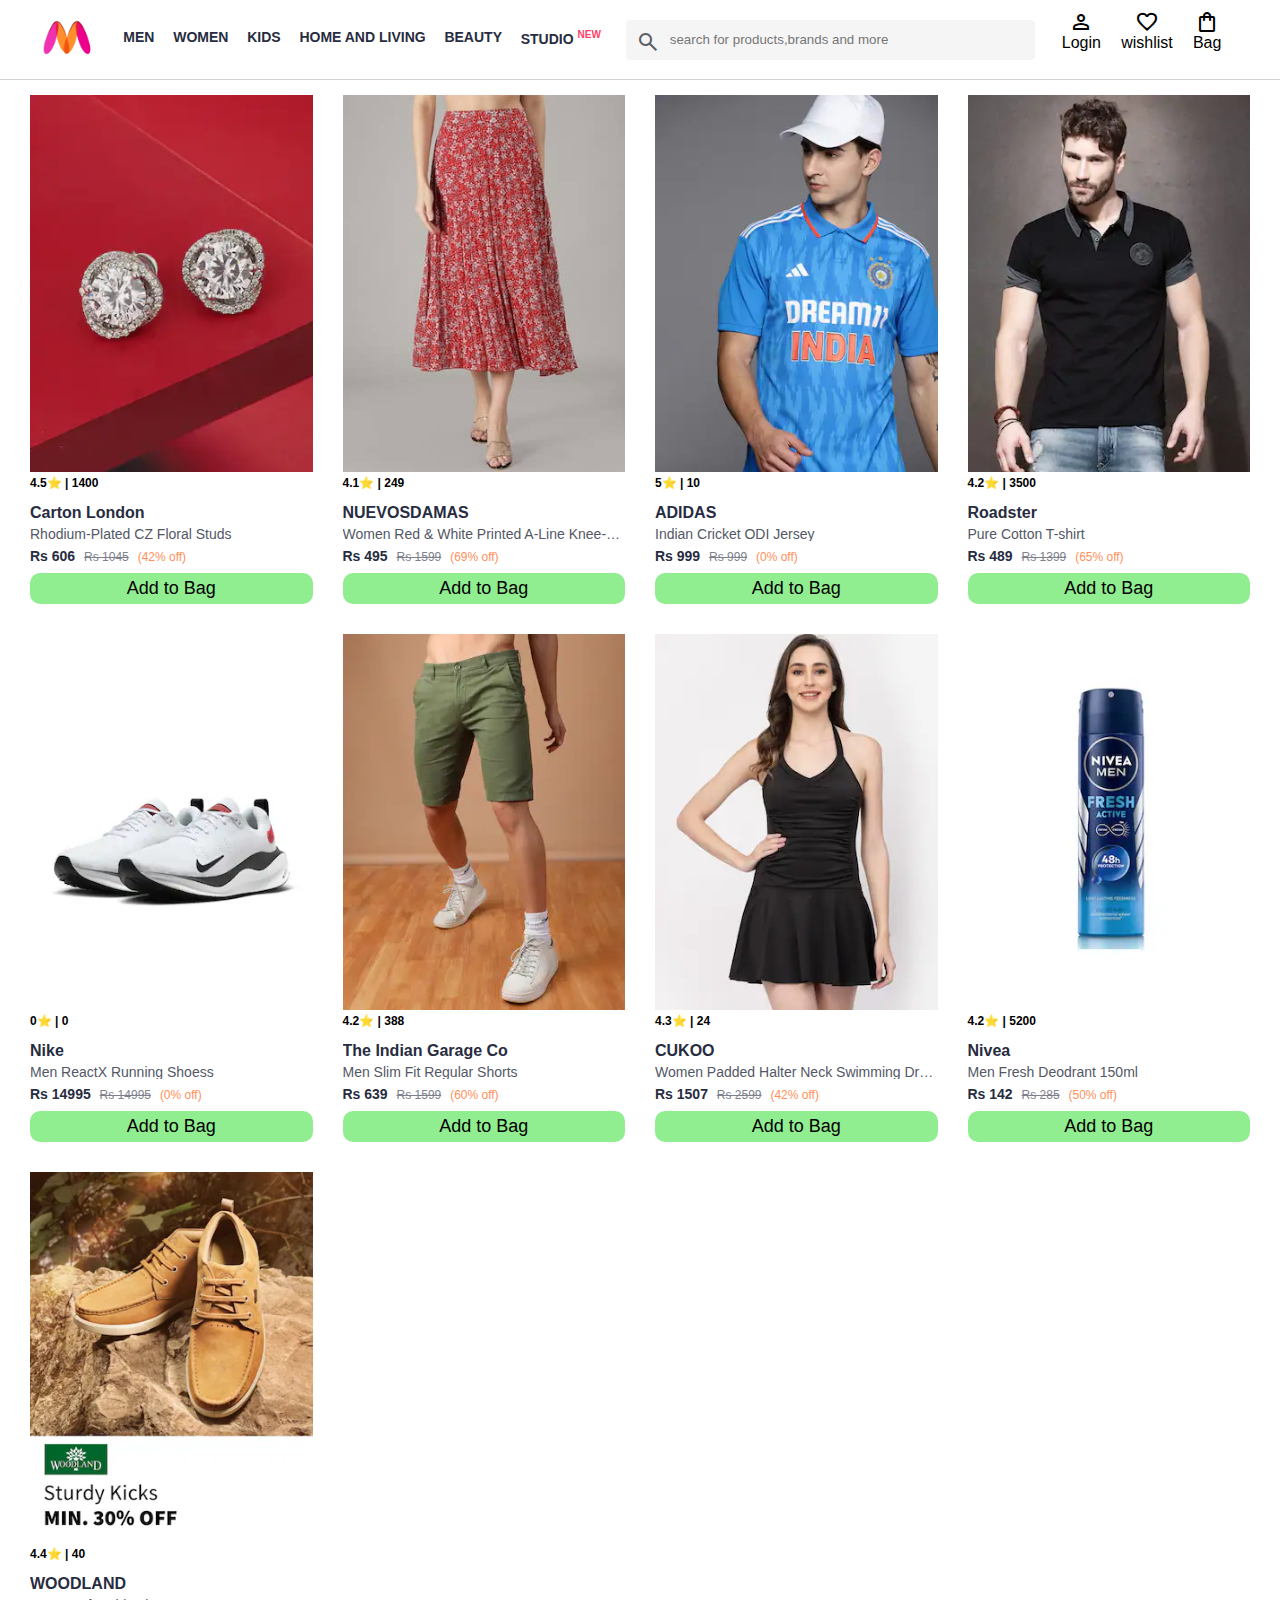
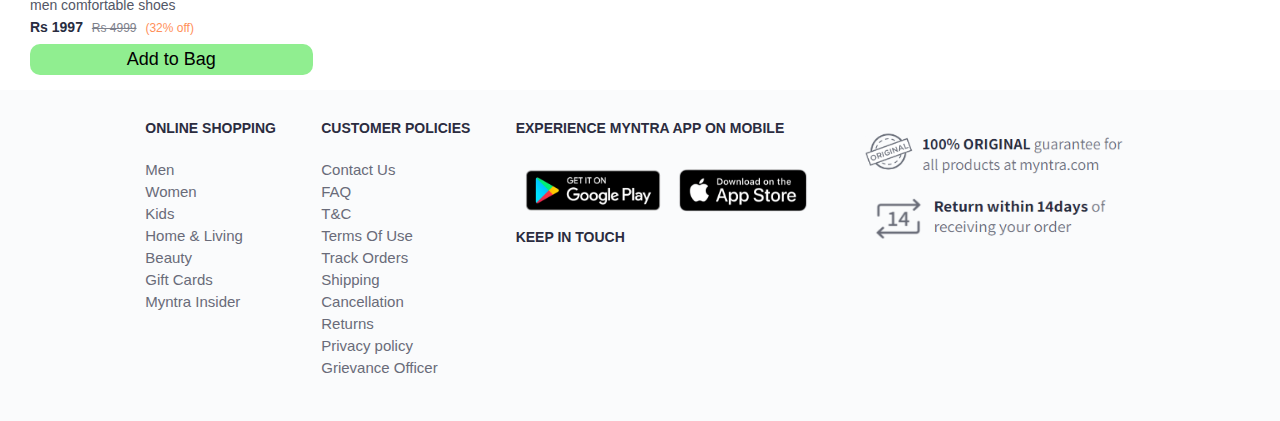
<file: index.html>
<!DOCTYPE html>
<html lang="en">
<head>
    <title>Myntra</title>
    <link rel="stylesheet" href="css/index.css">
    <link rel="stylesheet" href="https://fonts.googleapis.com/css2?family=Material+Symbols+Outlined:opsz,wght,FILL,GRAD@20..48,100..700,0..1,-50..200"/>
    <link rel="stylesheet" href="https://cdnjs.cloudflare.com/ajax/libs/font-awesome/6.6.0/css/all.min.css" integrity="sha512-Kc323vGBEqzTmouAECnVceyQqyqdsSiqLQISBL29aUW4U/M7pSPA/gEUZQqv1cwx4OnYxTxve5UMg5GT6L4JJg==" crossorigin="anonymous" referrerpolicy="no-referrer" />
</head>
<body>
    <header>
        <div class="logo-container">
            <a href="">
                <img class="myntra-home" src="images/myntra_logo.webp" alt="myntra home">
            </a>
        </div>
        <div class="nav-bar">
            <a class="men" href="#">MEN</a>
            <a class="women" href="#">WOMEN</a>
            <a class="kids" href="#">KIDS</a>
            <a class="home" href="#">HOME AND LIVING</a>
            <a class="beauty" href="#">BEAUTY</a>
            <a class="studio" href="#">STUDIO <sup>NEW</sup></a>
        </div>
        <div class="search-bar">
            <span class="material-symbols-outlined search-icon">
                search
                </span>
                <input class="search-box" placeholder="search for products,brands and more">
        </div>
        <div class="action-bar">
            <a class="action-container" href="login.html">
                <span class="material-symbols-outlined">
                    Person
                    </span>
                <span class="action-text">Login</span>
            </a>
            <div class="action-container">
                <span class="material-symbols-outlined">
                    favorite
                    </span>
                <span class="action-text">wishlist</span>
            </div>
            <a class="action-container" href="bag.html">
                <span class="material-symbols-outlined">
                    shopping_bag
                    </span>
                <span class="action-text">Bag</span>
                <span class="bag-item-count">0</span>
            </a>
        </div>
    </header>
    <main>
       <div class="items-container">
        
       </div>
    </main>
    <footer>
        <div class="footer-container">
            <div class="footer-column">
                <h3 class="column-header">ONLINE SHOPPING</h3>
                <a href="#">Men</a>
                <a href="#">Women</a>
                <a href="#">Kids</a>
                <a href="#">Home & Living</a>
                <a href="#">Beauty</a>
                <a href="#">Gift Cards</a>
                <a href="#">Myntra Insider</a>
            </div>
            <div class="footer-column">
                <h3 class="column-header">CUSTOMER POLICIES</h3>
                <a href="#">Contact Us</a>
                <a href="#">FAQ</a>
                <a href="#">T&C</a>
                <a href="#">Terms Of Use</a>
                <a href="#">Track Orders</a>
                <a href="#">Shipping</a>
                <a href="#">Cancellation</a>
                <a href="#">Returns</a>
                <a href="#">Privacy policy</a>
                <a href="#">Grievance Officer</a>
            </div>
            <div class="footer-column">
                <h3 class="column-header">EXPERIENCE MYNTRA APP ON MOBILE</h3>
                <div class="app-button">
                <a href="#"><img class="play-app" src="images/playstore.png" alt=""></a>
                <a href="#"><img class="play-app app-image" src="images/appstore.png" alt=""></a> 
                </div>
                <div class="socials">
                    <h3 class="column-header social-header">KEEP IN TOUCH</h3>
                    <div class="social-icons">
                        <a href="#"><i class="fa-brands fa-square-facebook"></i></a>
                        <a href="#"><i class="fa-brands fa-twitter"></i></a>
                        <a href="#"><i class="fa-brands fa-youtube"></i></a>
                        <a href="#"><i class="fa-brands fa-instagram"></i></a>
                    </div>
                </div>
            </div>
            <div class="footer-column">
                <img class="return-image" src="images/Screenshot 2024-11-13 190514.png" alt="">
                <img class="return-image" src="images/Screenshot 2024-11-13 190522.png" alt="">
            </div>
        </div>
    </footer>
<script src="index.js"></script>
</body>
</html>
</file>
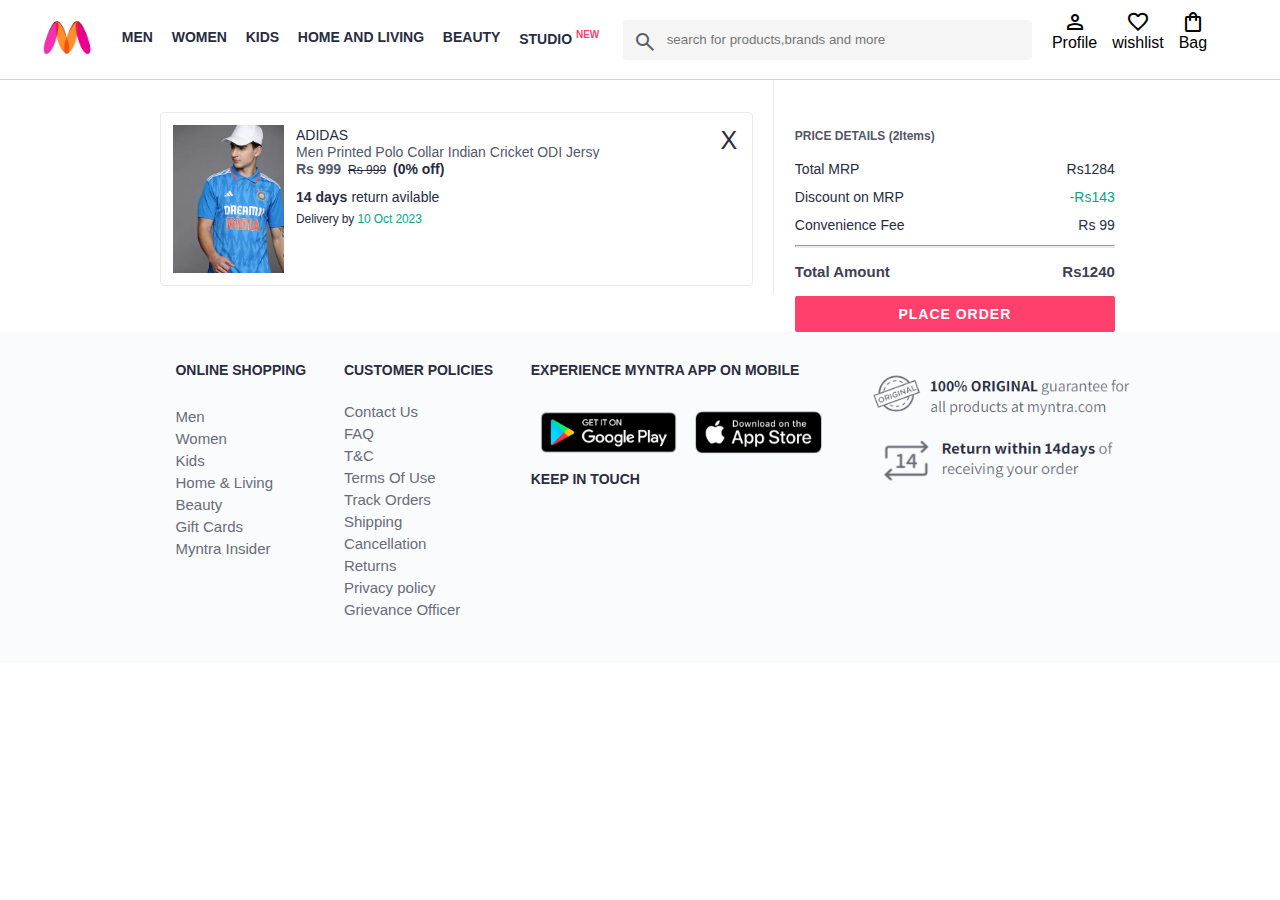
<file: bag.html>
<!DOCTYPE html>
<html lang="en">
<head>
    <title>Myntra</title>
    <link rel="stylesheet" href="css/index.css">
    <link rel="stylesheet" href="css/bag.css">
    <link rel="stylesheet" href="https://fonts.googleapis.com/css2?family=Material+Symbols+Outlined:opsz,wght,FILL,GRAD@20..48,100..700,0..1,-50..200"/>
    <link rel="stylesheet" href="https://cdnjs.cloudflare.com/ajax/libs/font-awesome/6.6.0/css/all.min.css" integrity="sha512-Kc323vGBEqzTmouAECnVceyQqyqdsSiqLQISBL29aUW4U/M7pSPA/gEUZQqv1cwx4OnYxTxve5UMg5GT6L4JJg==" crossorigin="anonymous" referrerpolicy="no-referrer" />
</head>
<body>
    <header>
        <div class="logo-container">
            <a href="">
                <img class="myntra-home" src="images/myntra_logo.webp" alt="myntra home">
            </a>
        </div>
        <div class="nav-bar">
            <a class="men" href="#">MEN</a>
            <a class="women" href="#">WOMEN</a>
            <a class="kids" href="#">KIDS</a>
            <a class="home" href="#">HOME AND LIVING</a>
            <a class="beauty" href="#">BEAUTY</a>
            <a class="studio" href="#">STUDIO <sup>NEW</sup></a>
        </div>
        <div class="search-bar">
            <span class="material-symbols-outlined search-icon">
                search
                </span>
                <input class="search-box" placeholder="search for products,brands and more">
        </div>
        <div class="action-bar">
            <div class="action-container">
                <span class="material-symbols-outlined">
                    person
                    </span>
                <span class="action-text">Profile</span>
            </div>
            <div class="action-container">
                <span class="material-symbols-outlined">
                    favorite
                    </span>
                <span class="action-text">wishlist</span>
            </div>
            <a class="action-container" href="bag.html">
                <span class="material-symbols-outlined">
                    shopping_bag
                    </span>
                <span class="action-text">Bag</span>
                <span class="bag-item-count">0</span>
            <a>
        </div>
    </header>
    <main>
      <div class="bag-page">
        <div class="bag-items-container">
        </div>
        <div class="bag-summary">
            <div class="bag-details-container">
                <div class="price-header">PRICE DETAILS (2Items)</div>
                <div class="price-item">
                    <span class="price-item-tag">Total MRP</span>
                    <span class="price-item-value">Rs1284</span>
                </div>
                <div class="price-item">
                    <span class="price-item-tag">Discount on MRP</span>
                    <span class="priceDetail-base-discount price-item-value">-Rs143</span>
                </div>
                <div class="price-item">
                    <span class="price-item-tag">Convenience Fee</span>
                    <span class="price-item-value">Rs 99</span>
                </div>
                <hr>
                <div class="price-footer">
                    <span class="price-item-tag">Total Amount</span>
                    <span class="price-item-value">Rs1240</span>
                </div>
            </div>
            <button class="btn-place-order">
                <div class="css-xjhrni">PLACE ORDER</div>
            </button>
        </div>

      </div>
    </main>
    <footer>
        <div class="footer-container">
            <div class="footer-column">
                <h3 class="column-header">ONLINE SHOPPING</h3>
                <a href="#">Men</a>
                <a href="#">Women</a>
                <a href="#">Kids</a>
                <a href="#">Home & Living</a>
                <a href="#">Beauty</a>
                <a href="#">Gift Cards</a>
                <a href="#">Myntra Insider</a>
            </div>
            <div class="footer-column">
                <h3 class="column-header">CUSTOMER POLICIES</h3>
                <a href="#">Contact Us</a>
                <a href="#">FAQ</a>
                <a href="#">T&C</a>
                <a href="#">Terms Of Use</a>
                <a href="#">Track Orders</a>
                <a href="#">Shipping</a>
                <a href="#">Cancellation</a>
                <a href="#">Returns</a>
                <a href="#">Privacy policy</a>
                <a href="#">Grievance Officer</a>
            </div>
            <div class="footer-column">
                <h3 class="column-header">EXPERIENCE MYNTRA APP ON MOBILE</h3>
                <div class="app-button">
                <a href="#"><img class="play-app" src="images/playstore.png" alt=""></a>
                <a href="#"><img class="play-app app-image" src="images/appstore.png" alt=""></a>
                </div>
                <div class="socials">
                    <h3 class="column-header social-header">KEEP IN TOUCH</h3>
                    <div class="social-icons">
                        <a href="#"><i class="fa-brands fa-square-facebook"></i></a>
                        <a href="#"><i class="fa-brands fa-twitter"></i></a>
                        <a href="#"><i class="fa-brands fa-youtube"></i></a>
                        <a href="#"><i class="fa-brands fa-instagram"></i></a>
                    </div>
                </div>
            </div>
            <div class="footer-column">
                <img class="return-image" src="images/Screenshot 2024-11-13 190514.png" alt="">
                <img class="return-image" src="images/Screenshot 2024-11-13 190522.png" alt="">
            </div>
        </div>
    </footer>
    <script src="index.js"></script>
    <script src="bag.js"></script>

</body>
</html>
</file>
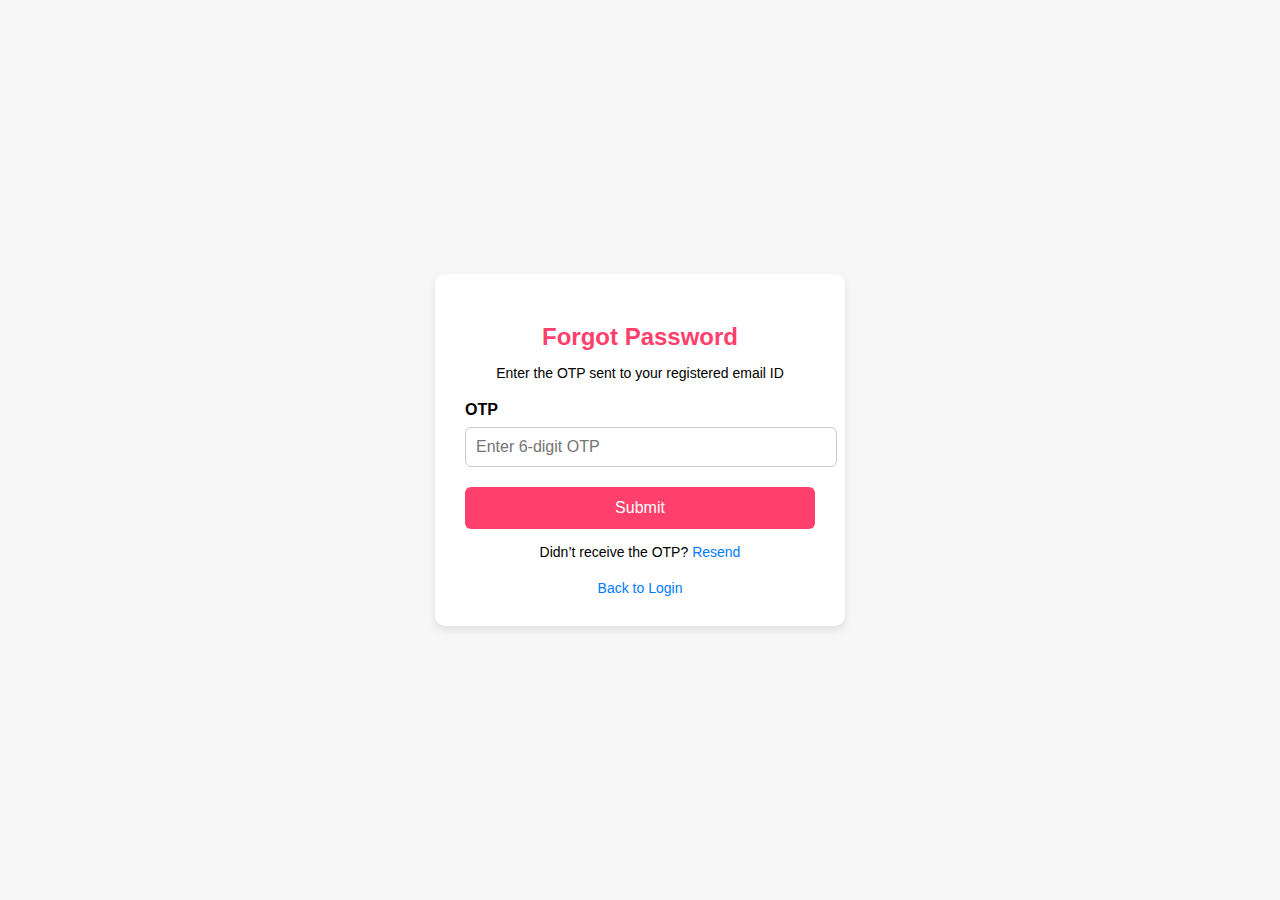
<file: forgot-password.html>
<!DOCTYPE html>
<html lang="en">
<head>
  <meta charset="UTF-8" />
  <meta name="viewport" content="width=device-width, initial-scale=1.0" />
  <title>Forgot Password | Myntra Clone</title>
  <link rel="stylesheet" href="css/forgot-password.css" />
</head>
<body>
  <div class="forgot-container">
    <h2>Forgot Password</h2>
    <p>Enter the OTP sent to your registered email ID</p>

    <form action="verify-otp.php" method="POST">
      <div class="form-group">
        <label for="otp">OTP</label>
        <input
          type="text"
          id="otp"
          name="otp"
          placeholder="Enter 6-digit OTP"
          required
        />
      </div>

      <button type="submit">Submit</button>
    </form>

    <div class="info">
      <p>Didn’t receive the OTP? <a href="#">Resend</a></p>
      <a href="login.html">Back to Login</a>
    </div>
  </div>
</body>
</html>
</file>
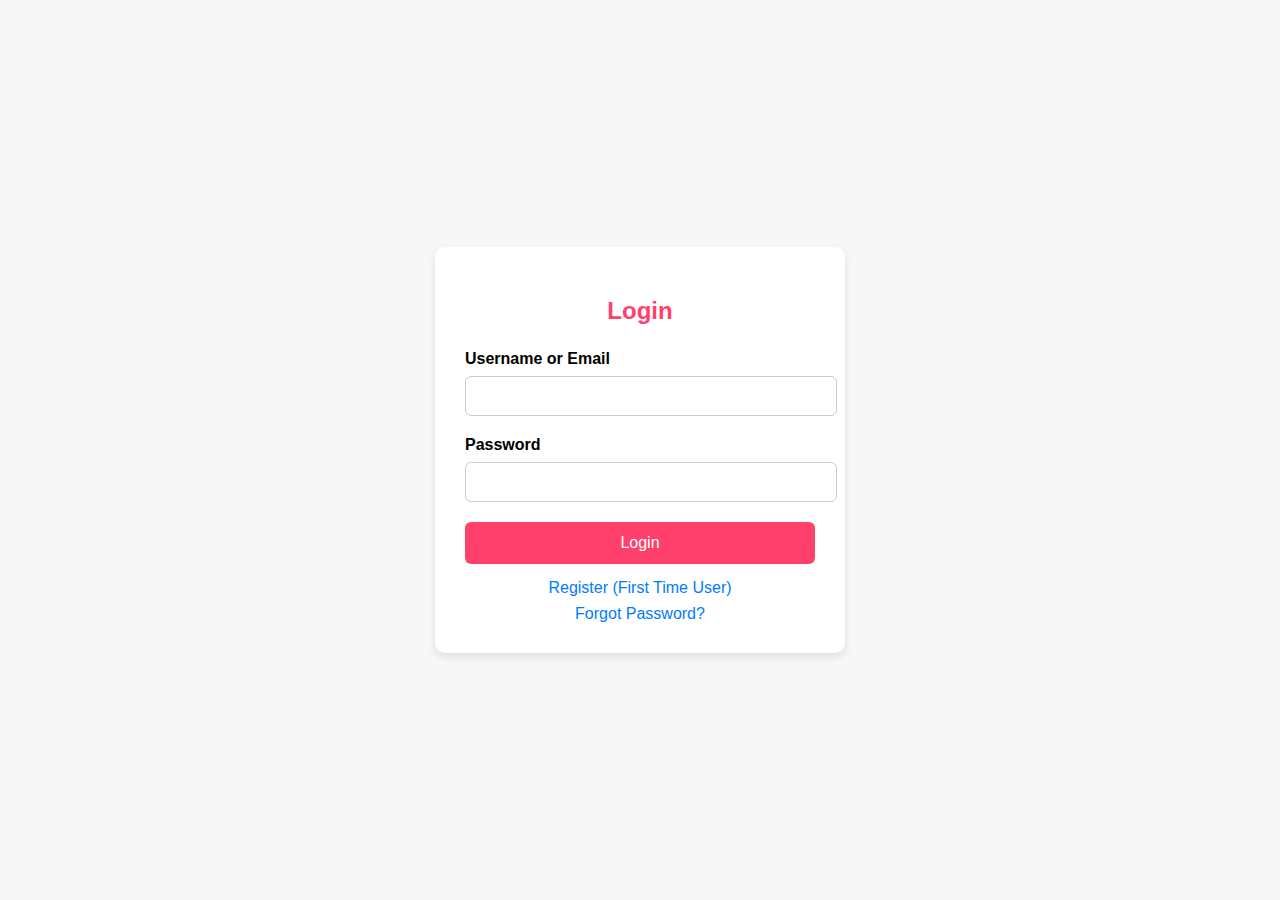
<file: login.html>
<!DOCTYPE html>
<html lang="en">
<head>
  <meta charset="UTF-8" />
  <meta name="viewport" content="width=device-width, initial-scale=1.0" />
  <title>Login | Myntra Clone</title>
  <link rel="stylesheet" href="css/login.css" />
</head>
<body>
  <div class="login-container">
    <h2>Login</h2>
    <form action="login.php" method="POST">
      <div class="form-group">
        <label for="username">Username or Email</label>
        <input type="text" id="username" name="username" required />
      </div>

      <div class="form-group">
        <label for="password">Password</label>
        <input type="password" id="password" name="password" required />
      </div>

      <button type="submit">Login</button>
    </form>

    <div class="links">
      <a href="register.html">Register (First Time User)</a>
      <a href="forgot-password.html">Forgot Password?</a>
    </div>
  </div>
</body>
</html>
</file>
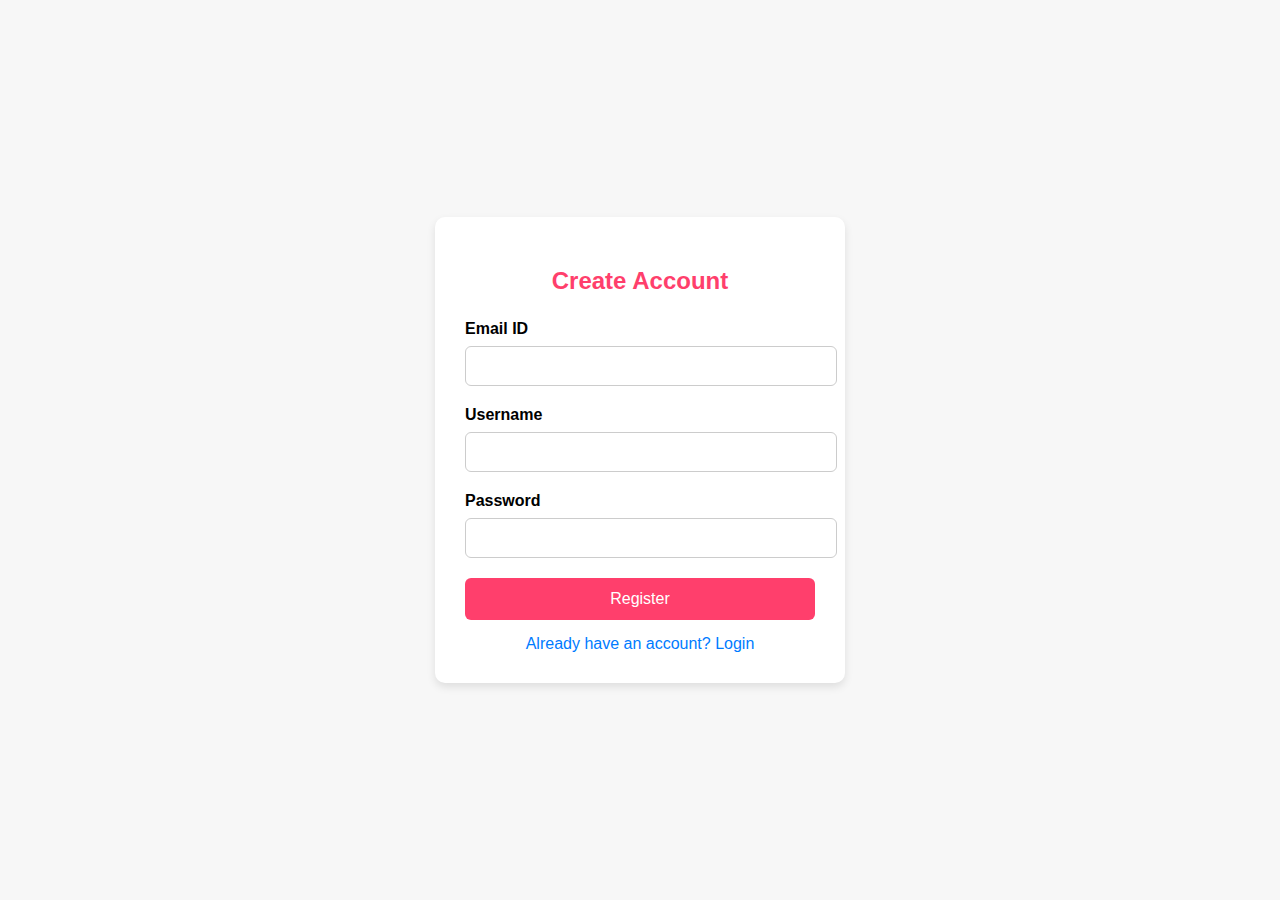
<file: register.html>
<!DOCTYPE html>
<html lang="en">
<head>
  <meta charset="UTF-8" />
  <meta name="viewport" content="width=device-width, initial-scale=1.0" />
  <title>Register | Myntra Clone</title>
  <link rel="stylesheet" href="css/register.css" />
</head>
<body>
  <div class="register-container">
    <h2>Create Account</h2>
    <form action="register.php" method="POST">
      <div class="form-group">
        <label for="email">Email ID</label>
        <input type="email" id="email" name="email" required />
      </div>

      <div class="form-group">
        <label for="username">Username</label>
        <input type="text" id="username" name="username" required />
      </div>

      <div class="form-group">
        <label for="password">Password</label>
        <input type="password" id="password" name="password" required />
      </div>

      <button type="submit">Register</button>
    </form>

    <div class="links">
      <a href="login.html">Already have an account? Login</a>
    </div>
  </div>
</body>
</html>
</file>
<file: css/index.css>
*{
    margin:0px;
    padding:0px;
    font-family: Assistant, -apple-system, BlinkMacSystemFont, Segoe UI, Roboto, Helvetica, Arial, sans-serif;
    box-sizing:border-box;
}
header{
    display:flex;
    height:80px;
    background-color:white;
    justify-content:space-between;
    align-items:center;
    border-bottom:1.5px solid #d4d3d3;
}
.myntra-home{
    height:45px;
    
}
.logo-container{
    margin-left:3%;
}
.action-bar{
    margin-right:3%;
}
.nav-bar{
    display:flex;
    justify-content:space-evenly;
    min-width:515px;
}
.nav-bar a{
    font-size:14px;
    font-weight:700;
    text-decoration: none;
    color:#282c3f;
    padding:30px 0;
    border-bottom:4px solid transparent;
}
.men:hover{
    border-bottom:4px solid #f54e77;
}
.women:hover{
    border-bottom:4px solid #fb56c1;
}
.kids:hover{
    border-bottom:4px solid #f26a10;;
}
.home:hover{
    border-bottom:4px solid #f2c210;;
}
.beauty:hover{
    border-bottom:4px solid #0db7af;
}
.studio:hover{
    border-bottom:4px solid #ff3f6c;
}
.nav-bar a sup{
    color:#ff3f6c;
    font-weight: 600;
    font-size:10px;
}
.search-bar{
    height:40px;
    min-width:200px;
    width:32%;
    display:flex;
    align-items:center;
}

.search-box{
    color: #696e79;
    background-color:#f5f5f6;
    flex-grow:1;
    height:40px;
    border:none;
    border-radius:0 4px 4px 0;
}
.search-icon{
    height:20px;
    box-sizing:content-box;
    padding:10px;
    background-color:#f5f5f6;
    color:#5d5f66;
    font-weight:300;
    border-radius:4px 0 0 4px;
}
.action-bar{
    display:flex;
    min-width:200px;
    justify-content:space-evenly;
}
.action-container{
    display:flex;
    flex-direction:column;
    align-items:center;
    text-decoration: none;
}
.action-container:link{
    color:black;
}
/*main-section*/
.banner-image{
    width:100%;
}
.banner-container{
    margin:40px 0;
}
.category-heading{
    text-transform: uppercase;
    color: #3e4152;
    letter-spacing: .15em;
    font-size: 1.8em;
    margin: 50px 0 10px 30px;
    max-height: 5em;
    font-weight: 700;
}
.category-items{
    display:flex;
    flex-wrap:wrap;
    justify-content:space-evenly;
}
.sale-item{
    width:240px;
}
footer{
    background-color:#fafbfc;
}
.footer-column a{
    text-decoration:none;
    color:#696b79;
    font-size: 15px;
    padding-bottom:5px;
}
.footer-container{
    padding:30px 0 40px 0;
    background-color:#fafbfc;
    display:flex;
    justify-content: space-evenly;
    margin:0 100px;
}
.footer-column{
    display:flex;
    flex-direction: column;
}
.column-header{
    color:#2b2c3f;
    font-weight:700;
    font-size:14px;
    margin-bottom:25px;
}
.app-button{
    display:flex;
}
.play-app{
    height:60px;
}
.app-image{
    margin-top:5px;
    height:48px;
}
.app-button{
    display:flex;
}
.fa-brands{
    color:#696b79;
    font-size:20px;
}
.social-icons{
    display:flex;
    justify-content:space-between;
    margin-right:180px;
    margin-left:5px;
}
.return-image{
    height:65px;
}
.social-header{
    margin-bottom:15px;
}
/*functional clone css*/

.items-container{
    width: 100%;
    display: flex;
    flex-wrap: wrap;
    margin: 0 auto;
    padding: 0 15px;
}

.item-container{
    width: 25%; /* Exactly 4 items per row */
    padding: 15px;
    box-sizing: border-box;
}

.item-image{
    width: 100%;
    object-fit: cover;
}

.rating{
    font-size: 12px;
    font-weight: 700;
}

.company-name{
    margin-top: 15px;
    font-size: 16px;
    font-weight: 700;
    line-height: 1;
    color: #282c3f;
    margin-bottom: 6px;
    overflow: hidden;
    text-overflow: ellipsis;
    white-space: nowrap;
}

.item-name{
    color: #535766;
    font-size: 14px;
    line-height: 1;
    margin-bottom: 0;
    margin-top: 0;
    overflow: hidden;
    text-overflow: ellipsis;
    white-space: nowrap;
    font-weight: 400;
    display: block;
}

.price{
    margin-top: 8px;
    font-size: 14px;
    line-height: 15px;
    color: #282c3f;
    white-space: nowrap;
}

.discounted-price{
    font-size: 14px;
    font-weight: 700;
    color: #282c3f;
}

.mrp{
    text-decoration: line-through;
    color: #7e818c;
    font-weight: 400;
    margin-left: 5px;
    font-size: 12px;
}

.off{
    color: #ff905a;
    font-weight: 400;
    font-size: 12px;
    margin-left: 5px;
}

.add-to-bag{
    background-color: lightgreen;
    width: 100%;
    padding: 8px 15px;
    margin-top: 8px;
    border: none;
    border-radius: 10px;
    font-size: 18px;
    padding: 5px 15px;
    cursor: pointer;
}

.bag-item-count{
    background-color: #f16565;
    white-space: nowrap;
    text-align: center;
    line-height: 18px;
    padding: 0 6px;
    height: 18px;
    position: relative;
    border-radius: 50%;
    font-size: 12px;
    color: #fff;
    left: 13px;
    top: -44px;
    font-weight: 700;
    cursor: pointer;
}

/* Responsive breakpoints */
@media (max-width: 1200px) {
    .item-container {
        width: 33.333%; /* 3 items per row */
    }
}

@media (max-width: 768px) {
    .item-container {
        width: 50%; /* 2 items per row */
    }
}

@media (max-width: 480px) {
    .item-container {
        width: 100%; /* 1 item per row */
    }
}



/*functional clone css*/
/*.items-container{
    width:100%;
    margin:30px 12%;
    display:flex;
    flex-wrap:wrap;
    justify-content:space-evenly;
}
.item-container{
    width:100px;
    margin:50px;
}
.item-image{
    width:100%;
}
.rating{
    font-size: 12px;
    font-weight: 700;
}
.company-name{
    margin-top:15px;
    font-size: 16px;
    font-weight: 700;
    line-height: 1;
    color: #282c3f;
    margin-bottom: 6px;
    overflow: hidden;
    text-overflow: ellipsis;
    white-space: nowrap;
}
.item-name{
    color: #535766;
    font-size: 14px;
    line-height: 1;
    margin-bottom: 0;
    margin-top: 0;
    overflow: hidden;
    text-overflow: ellipsis;
    white-space: nowrap;
    font-weight: 400;
    display: block;
}
.price{
    margin-top:8px;
    font-size: 14px;
    line-height: 15px;
    color: #282c3f;
    white-space: nowrap;
}
.discounted-price{
    font-size: 14px;
    font-weight: 700;
    color: #282c3f;
}
.mrp{
    text-decoration: line-through;
    color: #7e818c;
    font-weight: 400;
    margin-left: 5px;
    font-size: 12px;
}
.off{
    color: #ff905a;
    font-weight: 400;
    font-size: 12px;
    margin-left: 5px;
}
.add-to-bag{
    background-color:lightgreen;
    width:100%;
    padding:8px 15px;
    margin-top:8px;
    border:none;
    border-radius:10px;
    font-size: 18px;
    padding:5px 15px;
    cursor:pointer;
}
.bag-item-count{
    background-color:#f16565;
    white-space:nowrap;
    text-align:center;
    line-height:18px;
    padding:0 6px;
    height:18px;
    position:relative;
    border-radius:50%;
    font-size:12px;
    color:#fff;
    left:13px;
    top:-44px;
    font-weight:700;
    cursor:pointer;
}
</file>
<file: css/bag.css>
.bag-items-container {
    display: inline-block;
    width: 64%;
    padding-right: 20px;
    border-right: 1px solid #eaeaec;
    padding-top: 32px;
    color: #282c3f;
    font-size: 13px;
    line-height: 1.42857143;
  }
  
  .bag-page {
    width: 75%;
    margin-left: 12.5%; 
  }
  
  .bag-summary {
    vertical-align: top;
    display: inline-block;
    width: 35%;
    padding: 24px 0 0 16px;
    color: #282c3f;
    font-size: 13px;
    line-height: 1.42857143;
  }
  
  .bag-details-container {
    margin-bottom: 16px;
  }
  
  .current-price {
    font-size: 14px;
    font-weight: 700;
    margin: 24px 0 16px;
    color: #535766;
  }
  .original-price{
    margin:0 3px;
    font-size:12px;
    text-decoration:line-through;
  }
  .discount-percentage{
    font-weight:600;
  }

  .price-header {
    font-size: 12px;
    font-weight: 700;
    margin: 24px 0 16px;
    color: #535766;
  }
  
  .price-item {
    margin-bottom: 12px;
    line-height: 16px;
    font-size: 14px;
    color: #282c3f;
  }
  
  .price-item-value {
    float: right;
  }
  
  .priceDetail-base-discount {
    color: #03a685;
  }
  
  .price-footer {
    font-weight: 700;
    font-size: 15px;
    padding-top: 16px;
    border-top: 1px solid #eaeaec;
    color: #3e4152;
    line-height: 16px;
  }
  
  .btn-place-order {
    width: 100%;
    letter-spacing: 1px;
    font-size: 14px;
    font-weight: 600;
    border-radius: 2px;
    border-width: 0px;
    padding: 10px 16px;
    background-color: rgb(255, 63, 108);
    color: rgb(255, 255, 255);
    cursor: pointer;
  }
  
  .bag-item-container {
    margin-bottom: 8px;
    background: #fff;
    font-size: 14px;
    border: 1px solid #eaeaec;
    border-radius: 4px;
    position: relative;
    padding: 12px 12px 0;
  }
  
  .item-left-part {
    position: absolute;
    background: rgb(255, 242, 223);
    height: 148px;
    width: 111px;
  }
  
  .item-right-part {
    padding-left: 12px;
    position: relative;
    min-height: 148px;
    margin-left: 111px;
    margin-bottom: 12px;
  }
  
  .bag-item-img {
    width: 100%;
  }
  
  .return-period {
    display: inline-flex;
    font-size: 14px;
    padding-top: 8px;
  }
  
  .return-period-days {
    font-weight: 700;
    margin-right: 4px;
  }
  
  .delivery-details {
    margin-top: 5px;
    color: #282c3f;
    font-size: 12px;
    letter-spacing: -.1px;
    margin-bottom: 8px;
    line-height: 15px;
  }
  
  .delivery-details-days {
    color: #03a685;
  }
  
  .remove-from-cart {
    position: absolute;
    font-size: 25px;
    top: 10px;
    right: 18px;
    width: 14px;
    height: 14px;
    cursor: pointer;
  }
</file>
<file: css/forgot-password.css>
body {
  font-family: Arial, sans-serif;
  background-color: #f7f7f7;
  display: flex;
  justify-content: center;
  align-items: center;
  height: 100vh;
  margin: 0;
}

.forgot-container {
  background-color: white;
  padding: 30px;
  border-radius: 10px;
  box-shadow: 0 4px 8px rgba(0,0,0,0.1);
  width: 350px;
  text-align: center;
}

.forgot-container h2 {
  color: #ff3f6c;
  margin-bottom: 10px;
}

.forgot-container p {
  margin-bottom: 20px;
  font-size: 14px;
}

.form-group {
  margin-bottom: 20px;
  text-align: left;
}

label {
  display: block;
  margin-bottom: 8px;
  font-weight: bold;
}

input[type="text"] {
  width: 100%;
  padding: 10px;
  border: 1px solid #ccc;
  border-radius: 6px;
  font-size: 16px;
}

button {
  width: 100%;
  padding: 12px;
  background-color: #ff3f6c;
  border: none;
  color: white;
  font-size: 16px;
  border-radius: 6px;
  cursor: pointer;
}

button:hover {
  background-color: #e6325b;
}

.info {
  margin-top: 15px;
  font-size: 14px;
}

.info a {
  color: #007bff;
  text-decoration: none;
}

.info a:hover {
  text-decoration: underline;
}
</file>
<file: css/login.css>
body {
  font-family: Arial, sans-serif;
  background-color: #f7f7f7;
  display: flex;
  justify-content: center;
  align-items: center;
  height: 100vh;
  margin: 0;
}

.login-container {
  background-color: white;
  padding: 30px;
  border-radius: 10px;
  box-shadow: 0 4px 8px rgba(0,0,0,0.1);
  width: 350px;
}

.login-container h2 {
  text-align: center;
  margin-bottom: 25px;
  color: #ff3f6c;
}

.form-group {
  margin-bottom: 20px;
}

label {
  display: block;
  margin-bottom: 8px;
  font-weight: bold;
}

input[type="text"],
input[type="password"] {
  width: 100%;
  padding: 10px;
  border: 1px solid #ccc;
  border-radius: 6px;
  font-size: 16px;
}

button {
  width: 100%;
  padding: 12px;
  background-color: #ff3f6c;
  border: none;
  color: white;
  font-size: 16px;
  border-radius: 6px;
  cursor: pointer;
}

button:hover {
  background-color: #e6325b;
}

.links {
  margin-top: 15px;
  text-align: center;
}

.links a {
  display: block;
  color: #007bff;
  text-decoration: none;
  margin-top: 8px;
}

.links a:hover {
  text-decoration: underline;
}
</file>
<file: css/register.css>
body {
  font-family: Arial, sans-serif;
  background-color: #f7f7f7;
  display: flex;
  justify-content: center;
  align-items: center;
  height: 100vh;
  margin: 0;
}

.register-container {
  background-color: white;
  padding: 30px;
  border-radius: 10px;
  box-shadow: 0 4px 8px rgba(0,0,0,0.1);
  width: 350px;
}

.register-container h2 {
  text-align: center;
  margin-bottom: 25px;
  color: #ff3f6c;
}

.form-group {
  margin-bottom: 20px;
}

label {
  display: block;
  margin-bottom: 8px;
  font-weight: bold;
}

input[type="text"],
input[type="email"],
input[type="password"] {
  width: 100%;
  padding: 10px;
  border: 1px solid #ccc;
  border-radius: 6px;
  font-size: 16px;
}

button {
  width: 100%;
  padding: 12px;
  background-color: #ff3f6c;
  border: none;
  color: white;
  font-size: 16px;
  border-radius: 6px;
  cursor: pointer;
}

button:hover {
  background-color: #e6325b;
}

.links {
  margin-top: 15px;
  text-align: center;
}

.links a {
  color: #007bff;
  text-decoration: none;
}

.links a:hover {
  text-decoration: underline;
}
</file>
